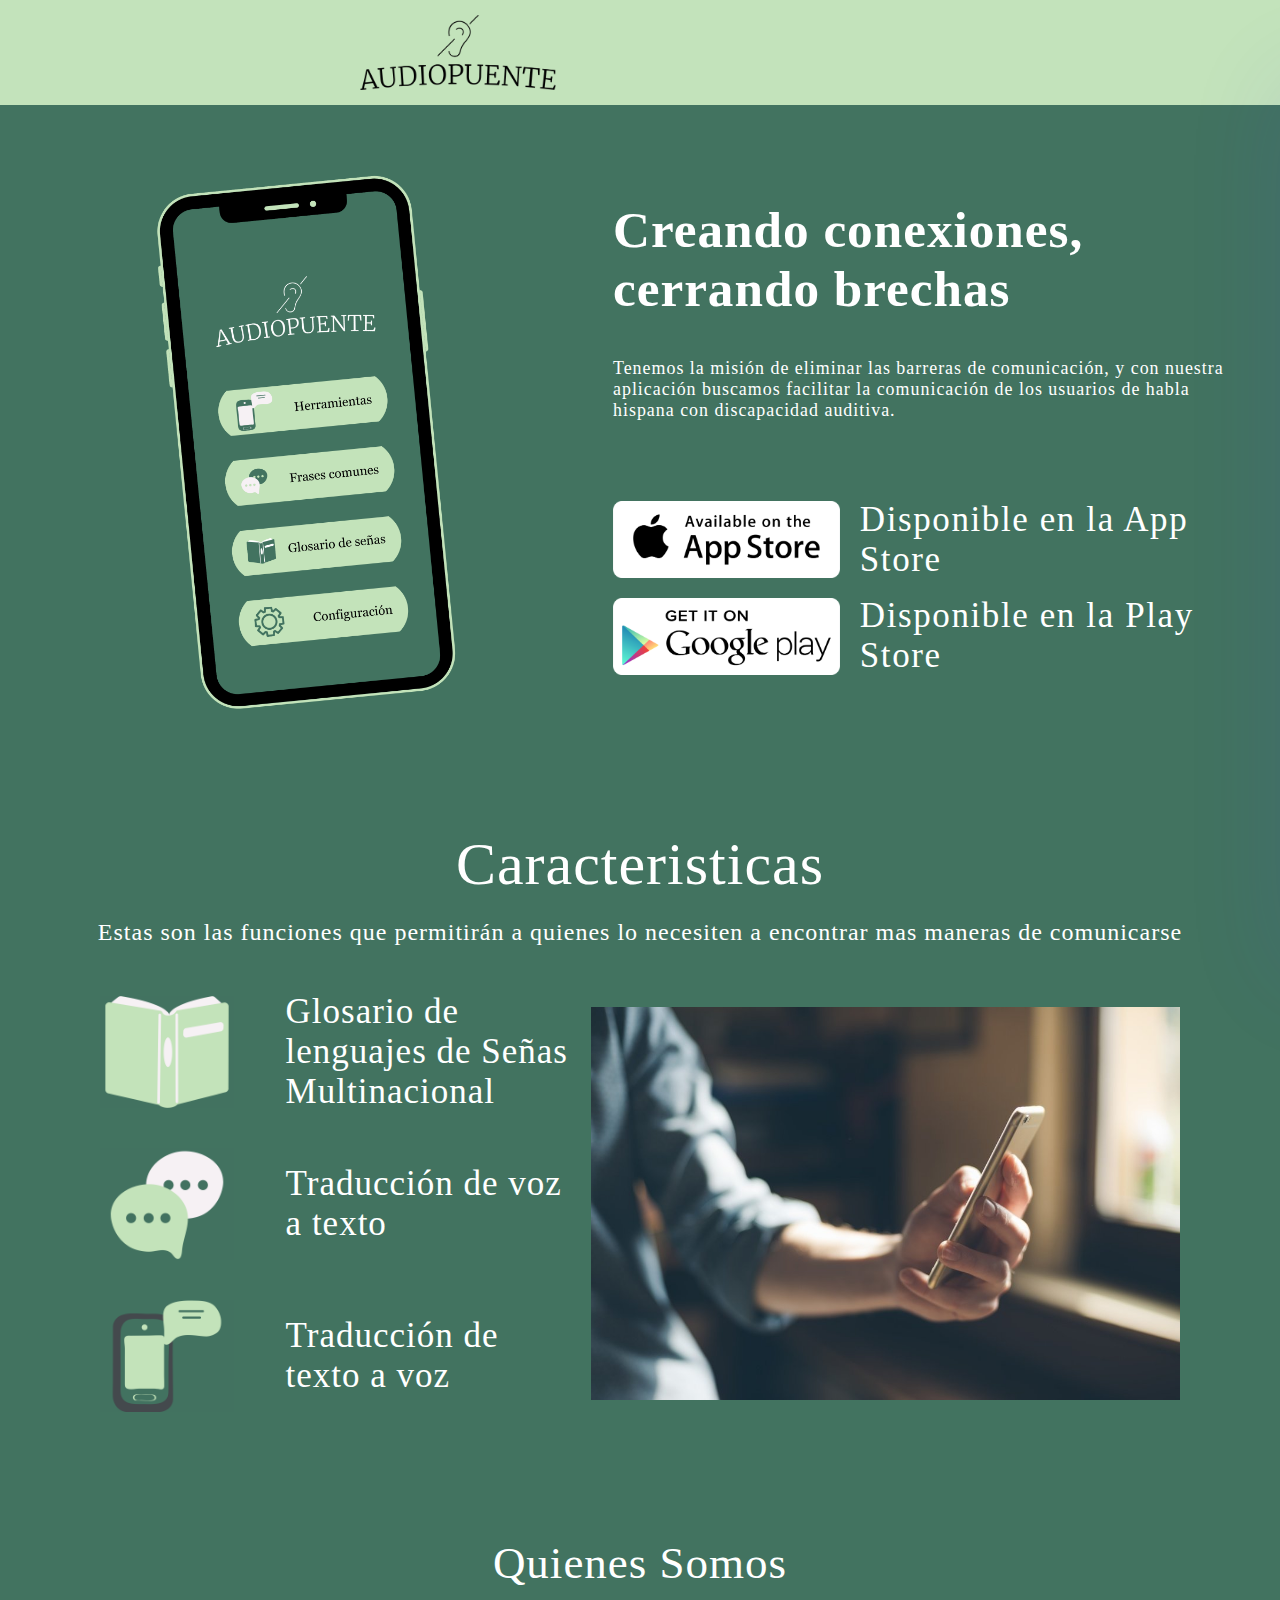
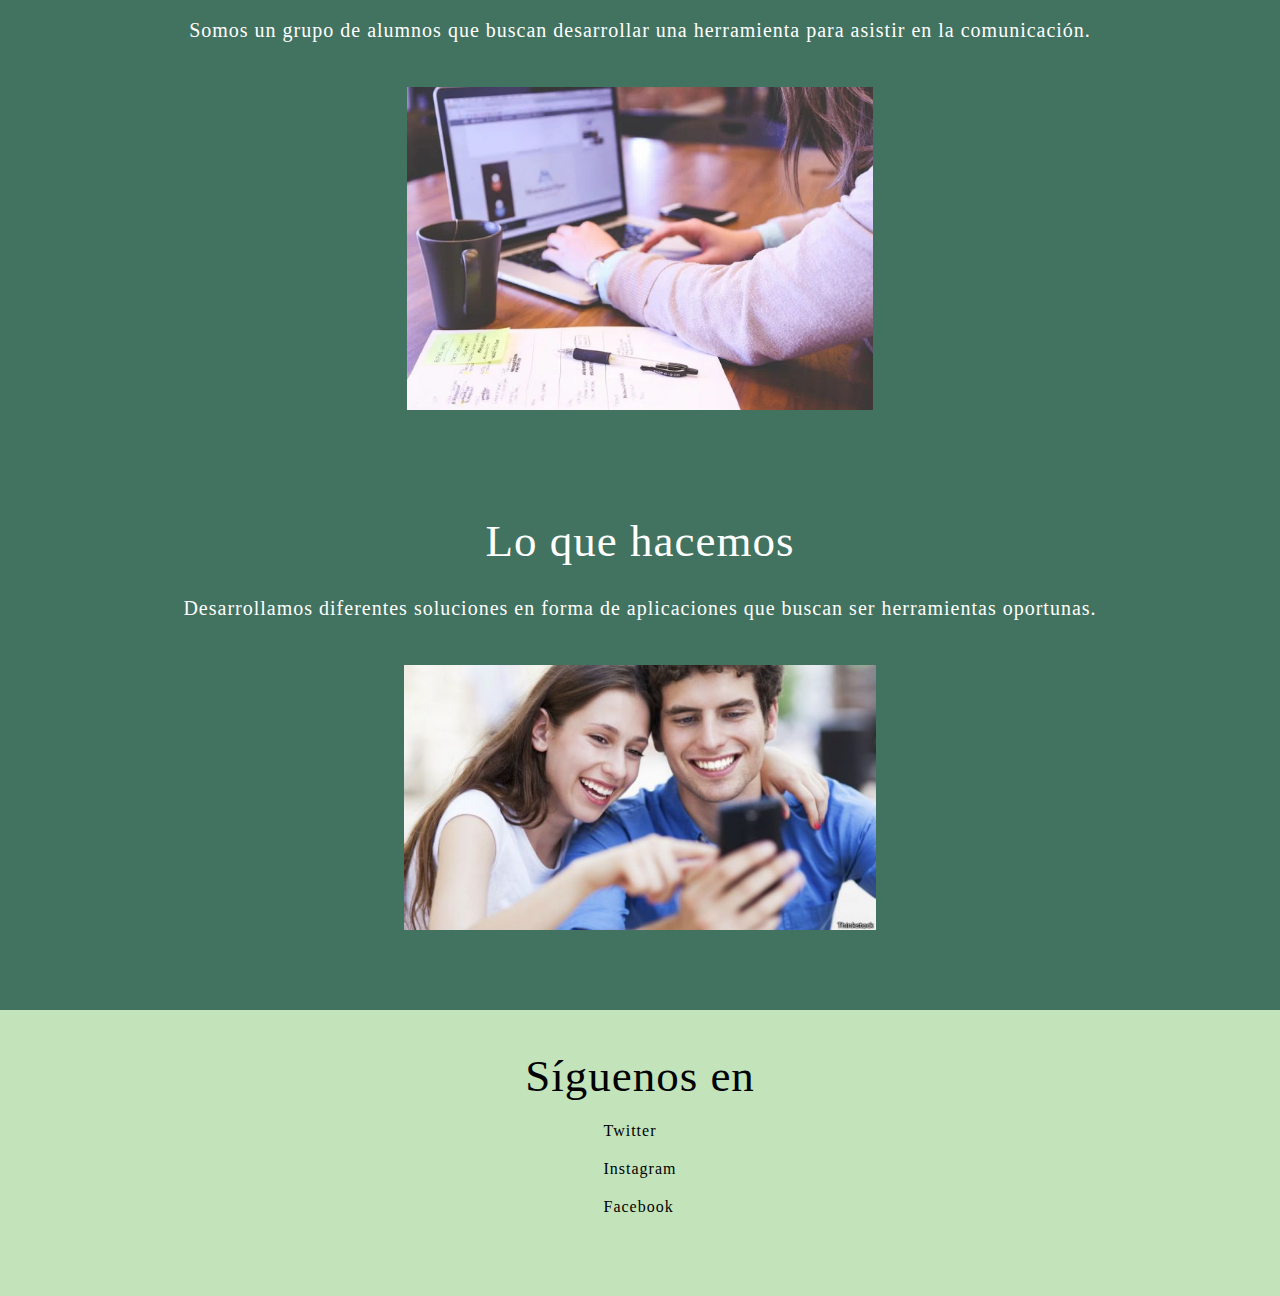
<file: index.html>
<!DOCTYPE hmtl>
<html lang="en">
  <head>
    <meta charset="UTF-8" />
    <meta http-equiv="X-UA-Compatible" content="IE=edge" />
    <meta name="viewport" content="width=device-width, initial-scale=1.0" />
    <link rel="stylesheet" href="css/index_style.css" />
    <link
      rel="stylesheet"
      href="https://cdnjs.cloudflare.com/ajax/libs/font-awesome/6.4.0/css/all.min.css"
      integrity="sha512-iecdLmaskl7CVkqkXNQ/ZH/XLlvWZOJyj7Yy7tcenmpD1ypASozpmT/E0iPtmFIB46ZmdtAc9eNBvH0H/ZpiBw=="
      crossorigin="anonymous"
      referrerpolicy="no-referrer"
    />
    <title>Document</title>
  </head>

  <body>
    <header>
      <a href="index.html ">
        <img
          src="img/audiopuente-low-resolution-logo-black-on-transparent-background.png"
          alt=""
          width="206px"
        />
      </a>

      <nav>
        <ul id="nav-buttons">
          <li>
            <a href="html/contacto.html"><h5>Contactanos</h5></a>
            <a href="#" id="close"><i class="fa fa-times"></i> </a>
          </li>
        </ul>

        <div id="nav-mobile">
          <!--<a href="cart.hmtl"><i class="fa fa-shopping-bag"></i> </a>-->
          <i class="fas fa-outdent" id="bar"> </i>
        </div>
      </nav>
    </header>

    <main>
      <section id="hero">
        
          <div id="hero-img">
            <img src="img/Mobile_with_app.png" alt="" />
          </div>
          <div id="hero-text">

            <div id="hero-description">
         
              <h1>Creando conexiones, cerrando brechas</h1>
              <h4>
                Tenemos la misión de eliminar las barreras de comunicación, y con
              
                nuestra aplicación buscamos facilitar la comunicación de los
                usuarios
             
               de habla hispana con discapacidad auditiva.
              </h4>

            </div>
            <div id="hero-download">
              <img src="img/available-on-the-app-store-logo.png" alt="">
              <h4>Disponible en la App Store</h4>
            </div>

            <div id="hero-download">
              <img src="img/get-it-on-google-play-logo.png" alt="">
              <h4>Disponible en la Play Store</h4>
            </div>

      
      </section>

      <section id="feature">
        <div id="feature-title">
          <h2>Caracteristicas</h2>
        </div>
        <div id="feature-description">
          <p>
            Estas son las funciones que permitirán a quienes lo necesiten a
            encontrar mas maneras de comunicarse
          </p>
        </div>
        <div id="feature-list">
          
            <ul>
              <li>
                <img src="img/small_feature_img1.png" alt="" />
                <p>Glosario de lenguajes de Señas Multinacional</p>
              </li>
              <li>
                <img src="img/small_feature_img2.png" alt="" />
                <p>Traducción de voz a texto</p>
              </li>
              <li>
                <img src="img/small_feature_img3.png" alt="" />
                <p>Traducción de texto a voz</p>
              </li>
            </ul>
          
          <div id="feature-list-img">
            <img src="img/person_using_smartphone-2.jpg" alt="" />
          </div>
        </div>
      </section>

      <section id="about">
        <div class="about-desc">
          <h2>Quienes Somos</h2>
          <p>
            Somos un grupo de alumnos que buscan desarrollar una herramienta
            para asistir en la comunicación.
          </p>
          <img src="img/aboutus_img1.webp" alt="" />
        </div>
        <div class="about-desc">
          <h2>Lo que hacemos</h2>
          <p>
            Desarrollamos diferentes soluciones en forma de aplicaciones que
            buscan ser herramientas oportunas.
          </p>
          <img src="img/aboutus_image2.jpg" alt="" />
        </div>
      </section>
    </main>

    <footer>
      <h2>Síguenos en</h2>
      <div id="footer-elements">
        <a class="fa-brands fa-twitter" href=""> <h5>Twitter</h5></a>
        <a class="fa-brands fa-instagram" href=""><h5>Instagram</h5></a>
        <a class="fa-brands fa-facebook" href=""><h5>Facebook</h5></a>
      </div>
    </footer>

    <script src="javascript/index_script.js"></script>
  </body>
</html>
</file>
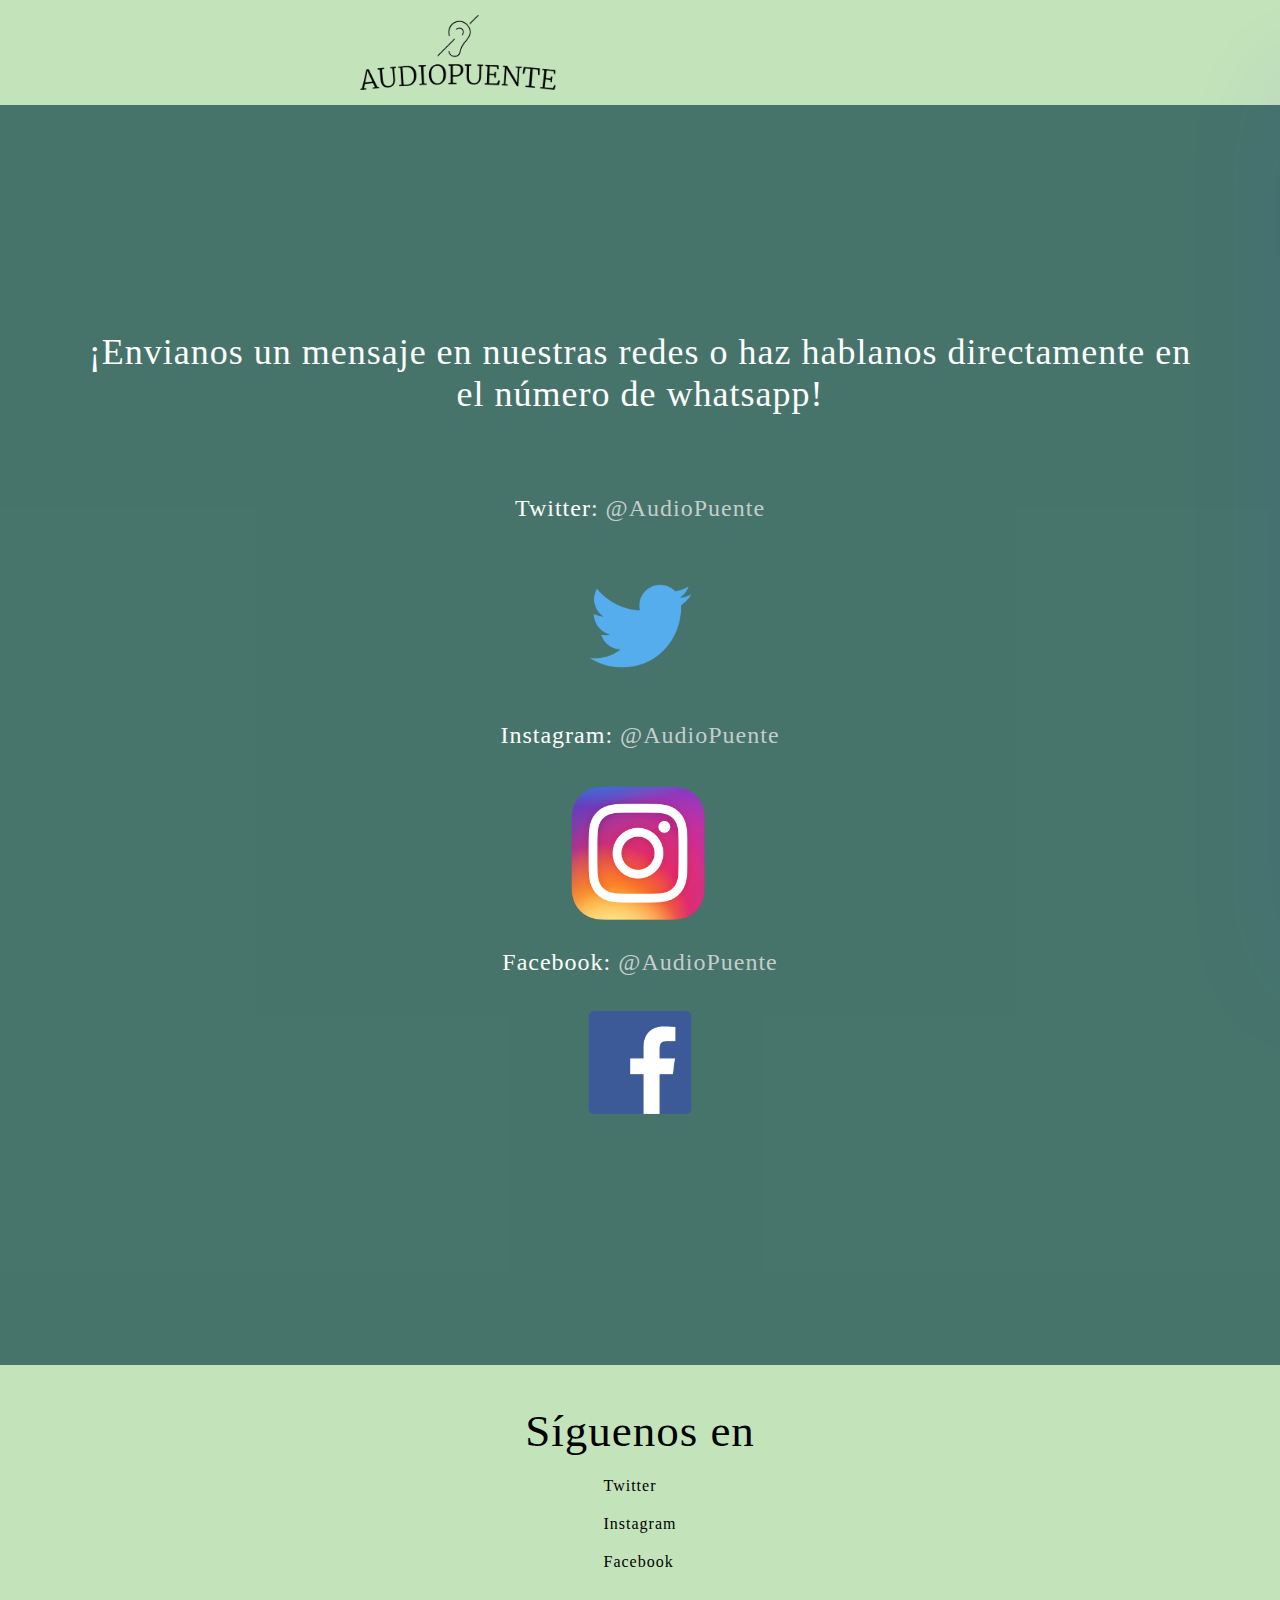
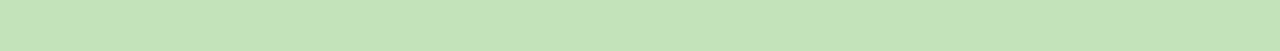
<file: html/contacto.html>
<!DOCTYPE hmtl>
<html lang="en">
  <head>
    <meta charset="UTF-8" />
    <meta http-equiv="X-UA-Compatible" content="IE=edge" />
    <meta name="viewport" content="width=device-width, initial-scale=1.0" />
    <link rel="stylesheet" href="../css/contacto_style.css" />
    <link
      rel="stylesheet"
      href="https://cdnjs.cloudflare.com/ajax/libs/font-awesome/6.4.0/css/all.min.css"
      integrity="sha512-iecdLmaskl7CVkqkXNQ/ZH/XLlvWZOJyj7Yy7tcenmpD1ypASozpmT/E0iPtmFIB46ZmdtAc9eNBvH0H/ZpiBw=="
      crossorigin="anonymous"
      referrerpolicy="no-referrer"
    />
    <title>Document</title>
  </head>

  <body>
    <header>
      <a href="../index.html">
        <img
          src="../img/audiopuente-low-resolution-logo-black-on-transparent-background.png"
          alt=""
          width="206px"
        />
      </a>

      <nav>
        <ul id="nav-buttons">
          <li>
            <a href="contacto.html"><h5>Contactanos</h5></a>
            <a href="#" id="close"><i class="fa fa-times"></i> </a>
          </li>
        </ul>

        <div id="nav-mobile">
          <!--<a href="cart.hmtl"><i class="fa fa-shopping-bag"></i> </a>-->
          <i class="fas fa-outdent" id="bar"> </i>
        </div>
      </nav>
    </header>

    <main>
      <section id="contactinfo">
        <h2>
          ¡Envianos un mensaje en nuestras redes o haz hablanos directamente en
          el número de whatsapp!
        </h2>

        <h4></h4>

        <div id="info-block">
          <h4>Twitter: <a href="">@AudioPuente</a></h4>
          <img src="../img/logo_twitter.png" alt="" />
        </div>

        <div id="info-block">
          <h4>
            Instagram:
            <a href="https://www.instagram.com/esquivelopticas/"
              >@AudioPuente</a
            >
          </h4>
          <img
            src="../img/logo_instagram.png"
            href="https://www.instagram.com/esquivelopticas/"
            alt=""
          />
        </div>

        <div id="info-block">
          <h4>
            Facebook:
            <a href="https://www.facebook.com/esquivelopticas">@AudioPuente</a>
          </h4>
          <img src="../img/logo_facebook.png" alt="" />
        </div>
      </section>
    </main>
    <footer>
      <h2>Síguenos en</h2>
      <div id="footer-elements">
        <a class="fa-brands fa-twitter" href=""> <h5>Twitter</h5></a>
        <a class="fa-brands fa-instagram" href=""><h5>Instagram</h5></a>
        <a class="fa-brands fa-facebook" href=""><h5>Facebook</h5></a>
      </div>
    </footer>

    <script src="../javascript/index_script.js"></script>
  </body>
</html>
</file>
<file: css/index_style.css>
:root {
    --secondary-color: #C3E3BB;
    --primary-color: #427360;
    --text-color: #000000;
}
*{
    letter-spacing: 1px;
    font-weight: 400;
    margin: 0;
    padding: 0;
    box-sizing: border-box;
}

body{
    overflow-x:hidden;
    background: var(--primary-color);
    width: 100%;  
    font-family: Georgia, 'Times New Roman', Times, serif;
}

p{
    font-size: 20px;
    font-family: Cambria, Cochin, Georgia, Times, 'Times New Roman', serif;
}

h1{
    font-weight: 600;
    font-size: 56px;
    }

h2{
    font-size: 45px;
    }
h3{
    font-size: 35px; 
}
h4{
    font-size: 27px; 
}
    
h5{
    font-size: 21px;
}
    
h6{ 
    font-size: 16px; 
}

/* 
header & navbar
*/

header{
    right: 0px;
    top: 0vh;
    display: flex;
    position: sticky;
    align-items: center;
    justify-content: space-evenly;
    width: 100vw;
    min-width: 350px;
    padding: 10px 80px;
    background: var(--secondary-color);
}

header a img{
        width: 206px;
        padding: 5px;
        
        margin-right: 50px;
}

/*nav-bar*/

#nav-buttons{
    list-style: none;
    display: flex;
    flex-direction: column;
    position: fixed;
    height: 100vh;
    width: 300px;
    right: -300px;
   align-items: flex-start;
   justify-content: flex-start;
   background-color: var(--secondary-color);
   padding: 80px 0 0 10px;
   transition: 0.3s ease;
   box-shadow: 0 40px 100px rgba(70, 62, 221, 0.1);
}

#close{
    display: initial;
    position: absolute;
    top: 30px;
    left: 30px;
    font-size: 21px;
}

#nav-buttons.active{
    right: 0px;
}

#nav-mobile i {
    color: #1d1a0c;
    font-size: 24px;
    padding: 20px;
}

#nav-buttons li {
    list-style: none;
   padding: 30px;
}
#nav-buttons li a {
    text-decoration: none;
    color: var(--text-color);
}
#nav-buttons ul li a h2{
    display: flex;
    border:3px solid var(--text-color);
}
/*
Hero
*/

#hero{
    color: #ffffff;
    display: flex;
    flex-direction: column;
    align-items: center;
    padding: 10px;
    margin: 0 0 20px;
}

#hero-img{
    margin: 50px 0px;
justify-content: center;

}

#hero-img img{
    width: 100%;
}

#hero-description{
    font-size: 36px;
    text-align: center;
    margin-bottom: 50px;
    padding: 0px 20px;
}

#hero-description h1{
    font-size: 45px;
    margin-bottom: 20px;
}

#hero-description h4{
    padding: 20px 0;
}

#hero-download{
    display: flex;
    align-items: center
}

#hero-download img{
    width: 40%;
    padding: 10px 20px;
}

#hero-download h4{
    font-size: 21px;
}
/*
feature
*/

#feature{
    display: flex;
    flex-direction: column;
    align-items: center;
    padding: 10px;
    margin: 20px 0;
    color: #ffffff;
   
}
#feature-title{
    padding: 20px 0;
    text-align: center;
   
}

#feature-description{
    font-weight:200;
    padding: 0 20px;
    display: flex;
    text-align: center;
}


#feature-list{
    padding: 20px 0;
    display: flex;
    flex-direction: row;
   
}

#feature-list ul{
    display: grid;
    
}

#feature-list li{
    display: flex;
    flex-direction: row;
    text-align: center;
    align-items: center;
    justify-content: flex-start;
    padding: 0 20px;
}
#feature-list img{
    width: 50%;
}
#feature-list li img{
    padding: 20px 11vw 20px 0 ;
    width: 40%;
    color: #C3E3BB; 
}

#feature-list li p{
    text-align: left;
    display: flex;

}

#feature-list-img{

    display: none;
    
}

#feature-list-img img{
    width: 100%;
}

#about{
    display: flex;
    flex-direction: column;
    color: #ffffff;
    align-items: center;
    text-align: center;
    margin: 20px 0;
}

.about-desc{
    padding: 30px 0 30px ;

}
.about-desc h2{
    padding: 15px ;
}
.about-desc p{
    padding: 15px ;
}
.about-desc img{
    width: 50%;
    margin: 30px 0;
}
/*
footer
*/
footer{
    display: flex;
    flex-direction: column;
    background-color: var(--secondary-color);
    padding: 40px 0;
    align-items: center;
}

#footer-elements{
    display: flex;
    flex-direction: column;
    margin: 20px;
}
#footer-elements a{
    display: flex;
    font-size: 16px;
    text-decoration: none;
    color:#222;
    margin-bottom: 10px;
}
#footer-elements h5{
    padding: 0 5px;
    font-size: 16px;
    font-family: Cambria, Cochin, Georgia, Times, 'Times New Roman', serif;
    text-decoration: none;
    color:#000000;
    margin-bottom: 10px;
}
#nav-buttons.active{
    display: flex;
}

/*C3E3BB*/


/*Media queries*/

@media(min-width:820px){

   

    /*Media query Hero*/
    #hero {
        margin: 10px;
        flex-direction: row;

    }
    #hero-description{
        text-align: left;
        display: flex;
        flex-direction: column;
        align-items: flex-start;
    }

    #hero-download{
        display: flex;
        align-items: center;
        justify-content: flex-start;
        flex-direction: row;
        flex-wrap: nowrap;
    }

    #hero-img{
        display: flex;
        
    }
    #hero-img img{
        width: 70%;
        margin: 0;
    }
    #hero-description h1{
        font-size: 4vw;
    }
    #hero-description h4{
        font-size: 1.4vw;
    }
    #hero-download h4{
        font-size: 35px;
        letter-spacing: 1.6px;
    }

    #feature{
        padding: 20px;
    }
    
   

    #feature-title h2{
        font-size: 60px;
    }

    #feature-description p{
        font-size: 24px;
        margin: 0 0 10px;
    }

    #feature-list{
        justify-content: center;
        align-items: center;
    }

    #feature-list li {
        margin: 0 0 0 60px;
    }

    #feature-list li img {
        padding: 20px 4vw 20px 0;
        width: 14.5vw;
        color: #C3E3BB;
    }

    #feature-list li p{
        font-size: 35px;
    }

    #feature-list-img{
        margin: 0 80px 0 0;
        display: flex;
        align-items: ce nter;
        justify-content: center;
    }

    
    
}
</file>
<file: css/contacto_style.css>
:root {
    --secondary-color: #C3E3BB;
    --primary-color: #427360;
    --text-color: #000000;
}
*{
    letter-spacing: 1px;
    font-weight: 400;
    margin: 0;
    padding: 0;
    box-sizing: border-box;
}

body{
    overflow-x:hidden;
    background: var(--primary-color);
    width: 100%;  
    font-family: Georgia, 'Times New Roman', Times, serif;
}

p{
    font-size: 20px;
    font-family: Cambria, Cochin, Georgia, Times, 'Times New Roman', serif;
}

h1{
    font-weight: 600;
    font-size: 56px;
    }

h2{
    font-size: 45px;
    }
h3{
    font-size: 35px; 
}
h4{
    font-size: 27px; 
}
    
h5{
    font-size: 21px;
}
    
h6{ 
    font-size: 16px; 
}

/* 
header & navbar
*/

header{
    right: 0px;
    top: 0vh;
    display: flex;
    position: sticky;
    align-items: center;
    justify-content: space-evenly;
    width: 100vw;
    min-width: 350px;
    padding: 10px 80px;
    background: var(--secondary-color);
}

header a img{
        width: 206px;
        padding: 5px;
        
        margin-right: 50px;
}

/*nav-bar*/

#nav-buttons{
    list-style: none;
    display: flex;
    flex-direction: column;
    position: fixed;
    height: 100vh;
    width: 300px;
    right: -300px;
   align-items: flex-start;
   justify-content: flex-start;
   background-color: var(--secondary-color);
   padding: 80px 0 0 10px;
   transition: 0.3s ease;
   box-shadow: 0 40px 100px rgba(70, 62, 221, 0.1);
}

#close{
    display: initial;
    position: absolute;
    top: 30px;
    left: 30px;
    font-size: 21px;
}

#nav-buttons.active{
    right: 0px;
}

#nav-mobile i {
    color: #1d1a0c;
    font-size: 24px;
    padding: 20px;
}

#nav-buttons li {
    list-style: none;
   padding: 30px;
}
#nav-buttons li a {
    text-decoration: none;
    color: var(--text-color);
}
#nav-buttons ul li a h2{
    display: flex;
    border:3px solid var(--text-color);
}
/*
Hero
*/

#hero{
    color: #ffffff;
    display: flex;
    flex-direction: column;
    align-items: center;
    padding: 10px;
    margin: 0 0 20px;
}

#hero-img{
    margin: 50px 0px;
justify-content: center;

}

#hero-img img{
    width: 100%;
}

#hero-description{
    font-size: 36px;
    text-align: center;
    margin-bottom: 50px;
    padding: 0px 20px;
}

#hero-description h1{
    font-size: 45px;
    margin-bottom: 20px;
}

#hero-description h4{
    padding: 20px 0;
}

#hero-download{
    display: flex;
    align-items: center
}

#hero-download img{
    width: 40%;
    padding: 10px 20px;
}

#hero-download h4{
    font-size: 21px;
}
/*
feature
*/

#feature{
    display: flex;
    flex-direction: column;
    align-items: center;
    padding: 10px;
    margin: 20px 0;
    color: #ffffff;
   
}
#feature-title{
    padding: 20px 0;
    text-align: center;
   
}

#feature-description{
    font-weight:200;
    padding: 0 20px;
    display: flex;
    text-align: center;
}


#feature-list{
    padding: 20px 0;
    display: flex;
    flex-direction: row;
   
}

#feature-list ul{
    display: grid;
    
}

#feature-list li{
    display: flex;
    flex-direction: row;
    text-align: center;
    align-items: center;
    justify-content: flex-start;
    padding: 0 20px;
}
#feature-list img{
    width: 50%;
}
#feature-list li img{
    padding: 20px 11vw 20px 0 ;
    width: 40%;
    color: #C3E3BB; 
}

#feature-list li p{
    text-align: left;
    display: flex;

}

#feature-list-img{

    display: none;
    
}

#feature-list-img img{
    width: 100%;
}

#about{
    display: flex;
    flex-direction: column;
    color: #ffffff;
    align-items: center;
    text-align: center;
    margin: 20px 0;
}

.about-desc{
    padding: 30px 0 30px ;

}
.about-desc h2{
    padding: 15px ;
}
.about-desc p{
    padding: 15px ;
}
.about-desc img{
    width: 50%;
    margin: 30px 0;
}
/*
footer
*/
footer{
    display: flex;
    flex-direction: column;
    background-color: var(--secondary-color);
    padding: 40px 0;
    align-items: center;
}

#footer-elements{
    display: flex;
    flex-direction: column;
    margin: 20px;
}
#footer-elements a{
    display: flex;
    font-size: 16px;
    text-decoration: none;
    color:#222;
    margin-bottom: 10px;
}
#footer-elements h5{
    padding: 0 5px;
    font-size: 16px;
    font-family: Cambria, Cochin, Georgia, Times, 'Times New Roman', serif;
    text-decoration: none;
    color:#000000;
    margin-bottom: 10px;
}
#nav-buttons.active{
    display: flex;
}

#contactinfo{
 
    background-color: #54798c43;
    height: 140vh;
    max-width: 100%;
    padding: 0 80px;
    display:flex;
    align-items:center;
    flex-direction: column;
    justify-content: center;
}

#info-block{
    text-align: center;

}

#contactinfo img {
    width: auto;
    max-width: 150px;
    height: auto;
    padding-bottom: 20px;
  }

#contactinfo h2{
    color: #ffffff;
    font-size: 36px;
    text-align: center;
    margin-bottom: 50px;
}

#contactinfo h4{
    color: #ffffff;
    font-size: 24px;
    text-align: center;
    margin-bottom: 30px;
}

#contactinfo a{
    color: #dddd;
    font-size: 24px;
    text-align: center;
    margin-bottom: 10px;
    text-decoration: none;
}

#contact-details{
    display: flex;
    align-items: center;
    margin-bottom: 100px;
}

#contact-details .details{
    width: 40%;
    box-shadow: 10px 10px 54px  rgba(70, 62, 221, 0.1) ;
    padding-left: 20px;
    margin: 20px 20px 20px 20px;
    border: 10px 10px rgba(70, 62, 221, 0.1) ;
}

#contact-details .details span{
    font-size: 12px;
    
}

#contact-details .details h2{
    font-size: 30px;
    line-height: 35px;
    padding: 20px 0;
}

#contact-details .details h3{
    font-size: 20px;
    padding-bottom: 15px;
}

#contact-details .details li{
    list-style: none;
    display: flex;
    padding: 10px 0;
}

#contact-details .details li i{
    font-size: 14px;
    padding-right: 22px;
}

#contact-details .details li p{
    margin: 0;
    font-size: 14px;
}
#contact-details .map{
    width: 55%;
    height: 400px;
    box-shadow: 10px 10px 54px  rgba(70, 62, 221, 0.1) ;
}

#contact-details .map iframe{
    width: 100%;
    height: 100%;
}


.section-p1{
    padding: 40px 80px;
}

/*C3E3BB*/


/*Media queries*/

@media(min-width:820px){

   

    /*Media query Hero*/
    #hero {
        margin: 10px;
        flex-direction: row;

    }
    #hero-description{
        text-align: left;
        display: flex;
        flex-direction: column;
        align-items: flex-start;
    }

    #hero-download{
        display: flex;
        align-items: center;
        justify-content: flex-start;
        flex-direction: row;
        flex-wrap: nowrap;
    }

    #hero-img{
        display: flex;
        
    }
    #hero-img img{
        width: 70%;
        margin: 0;
    }
    #hero-description h1{
        font-size: 4vw;
    }
    #hero-description h4{
        font-size: 1.4vw;
    }
    #hero-download h4{
        font-size: 35px;
        letter-spacing: 1.6px;
    }

    #feature{
        padding: 20px;
    }
    
   

    #feature-title h2{
        font-size: 60px;
    }

    #feature-description p{
        font-size: 24px;
        margin: 0 0 10px;
    }

    #feature-list{
        justify-content: center;
        align-items: center;
    }

    #feature-list li {
        margin: 0 0 0 60px;
    }

    #feature-list li img {
        padding: 20px 4vw 20px 0;
        width: 14.5vw;
        color: #C3E3BB;
    }

    #feature-list li p{
        font-size: 35px;
    }

    #feature-list-img{
        margin: 0 80px 0 0;
        display: flex;
        align-items: ce nter;
        justify-content: center;
    }

    #hero-download img{
        width: 30%;
        padding: 20px;
    }

    #contactinfo{
 
        background-color: #54798c43;
        height: 140vh;
        max-width: 100%;
        padding: 0 80px;
        display:flex;
        align-items:center;
        flex-direction: column;
        justify-content: center;
    }
    
    #info-block{
        text-align: center;
    
    }
    
    #contactinfo img {
        width: auto;
        max-width: 150px;
        height: auto;
        padding-bottom: 20px;
      }
    
    #contactinfo h2{
        color: #ffffff;
        font-size: 36px;
        text-align: center;
        margin-bottom: 50px;
    }
    
    #contactinfo h4{
        color: #ffffff;
        font-size: 24px;
        text-align: center;
        margin-bottom: 30px;
    }
    
    #contactinfo a{
        color: #dddd;
        font-size: 24px;
        text-align: center;
        margin-bottom: 10px;
        text-decoration: none;
    }

    #contact-details{
        display: flex;
        align-items: center;
        margin-bottom: 100px;
    }

    #contact-details .details{
        width: 40%;
        box-shadow: 10px 10px 54px  rgba(70, 62, 221, 0.1) ;
        padding-left: 20px;
        margin: 20px 20px 20px 20px;
        border: 10px 10px rgba(70, 62, 221, 0.1) ;
    }

    #contact-details .details span{
        font-size: 12px;
        
    }

    #contact-details .details h2{
        font-size: 30px;
        line-height: 35px;
        padding: 20px 0;
    }

    #contact-details .details h3{
        font-size: 20px;
        padding-bottom: 15px;
    }

    #contact-details .details li{
        list-style: none;
        display: flex;
        padding: 10px 0;
    }

    #contact-details .details li i{
        font-size: 14px;
        padding-right: 22px;
    }

    #contact-details .details li p{
        margin: 0;
        font-size: 14px;
    }
    #contact-details .map{
        width: 55%;
        height: 400px;
        box-shadow: 10px 10px 54px  rgba(70, 62, 221, 0.1) ;
    }

    #contact-details .map iframe{
        width: 100%;
        height: 100%;
    }

    #hero-download img{
        width: 30%;
        padding: 20px;
    }
    .section-p1{
        padding: 40px 80px;
    }


}
</file>
